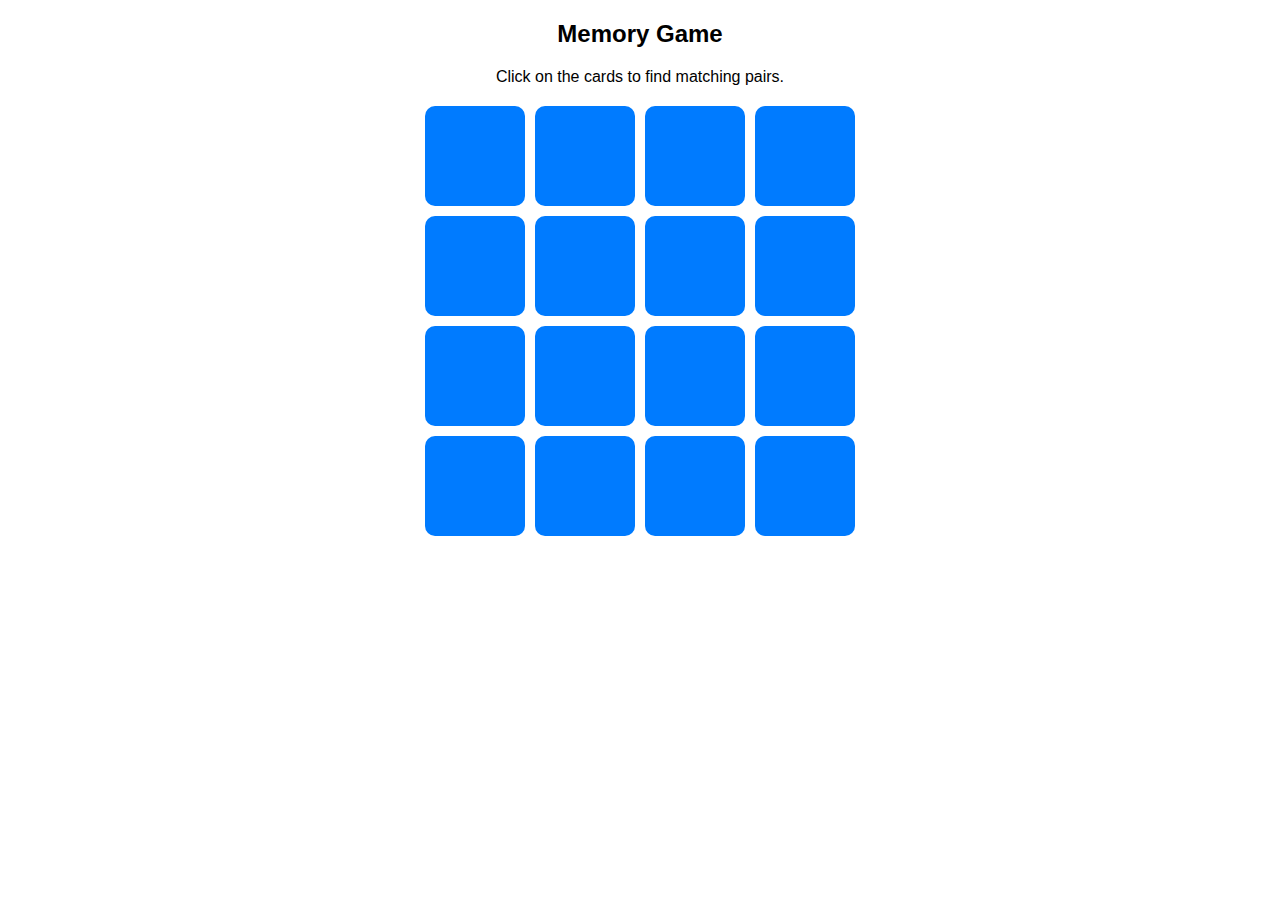
<file: memorygame.html>
<!DOCTYPE html>
<html lang="en">
<head>
    <meta charset="UTF-8">
    <meta name="viewport" content="width=device-width, initial-scale=1.0">
    <title>Memory Game</title>
    <style>
        body {
            font-family: Arial, sans-serif;
            text-align: center;
        }
        .game-board {
            display: grid;
            grid-template-columns: repeat(4, 100px);
            gap: 10px;
            justify-content: center;
            margin-top: 20px;
        }
        .card {
            width: 100px;
            height: 100px;
            background-color: #007BFF;
            display: flex;
            align-items: center;
            justify-content: center;
            font-size: 24px;
            color: white;
            cursor: pointer;
            border-radius: 10px;
        }
        .flipped {
            background-color: #fff;
            color: #000;
            border: 1px solid #007BFF;
        }
    </style>
</head>
<body>
    <h2>Memory Game</h2>
    <p>Click on the cards to find matching pairs.</p>
    <div class="game-board" id="gameBoard"></div>
    <script>
        const symbols = ['🐱', '🐶', '🦊', '🐼', '🐻', '🐰', '🦁', '🐯'];
        let cards = [...symbols, ...symbols];
        let firstCard = null;
        let secondCard = null;
        let lockBoard = false;
        
        function shuffle(array) {
            for (let i = array.length - 1; i > 0; i--) {
                const j = Math.floor(Math.random() * (i + 1));
                [array[i], array[j]] = [array[j], array[i]];
            }
        }
        
        function createBoard() {
            shuffle(cards);
            const board = document.getElementById('gameBoard');
            board.innerHTML = '';
            cards.forEach((symbol, index) => {
                const card = document.createElement('div');
                card.classList.add('card');
                card.dataset.symbol = symbol;
                card.dataset.index = index;
                card.addEventListener('click', flipCard);
                board.appendChild(card);
            });
        }
        
        function flipCard() {
            if (lockBoard) return;
            if (this === firstCard) return;
            
            this.classList.add('flipped');
            this.innerText = this.dataset.symbol;
            
            if (!firstCard) {
                firstCard = this;
                return;
            }
            
            secondCard = this;
            lockBoard = true;
            
            checkMatch();
        }
        
        function checkMatch() {
            if (firstCard.dataset.symbol === secondCard.dataset.symbol) {
                resetCards();
            } else {
                setTimeout(() => {
                    firstCard.classList.remove('flipped');
                    firstCard.innerText = '';
                    secondCard.classList.remove('flipped');
                    secondCard.innerText = '';
                    resetCards();
                }, 1000);
            }
        }
        
        function resetCards() {
            firstCard = null;
            secondCard = null;
            lockBoard = false;
        }
        
        createBoard();
    </script>
</body>
</html>
</file>
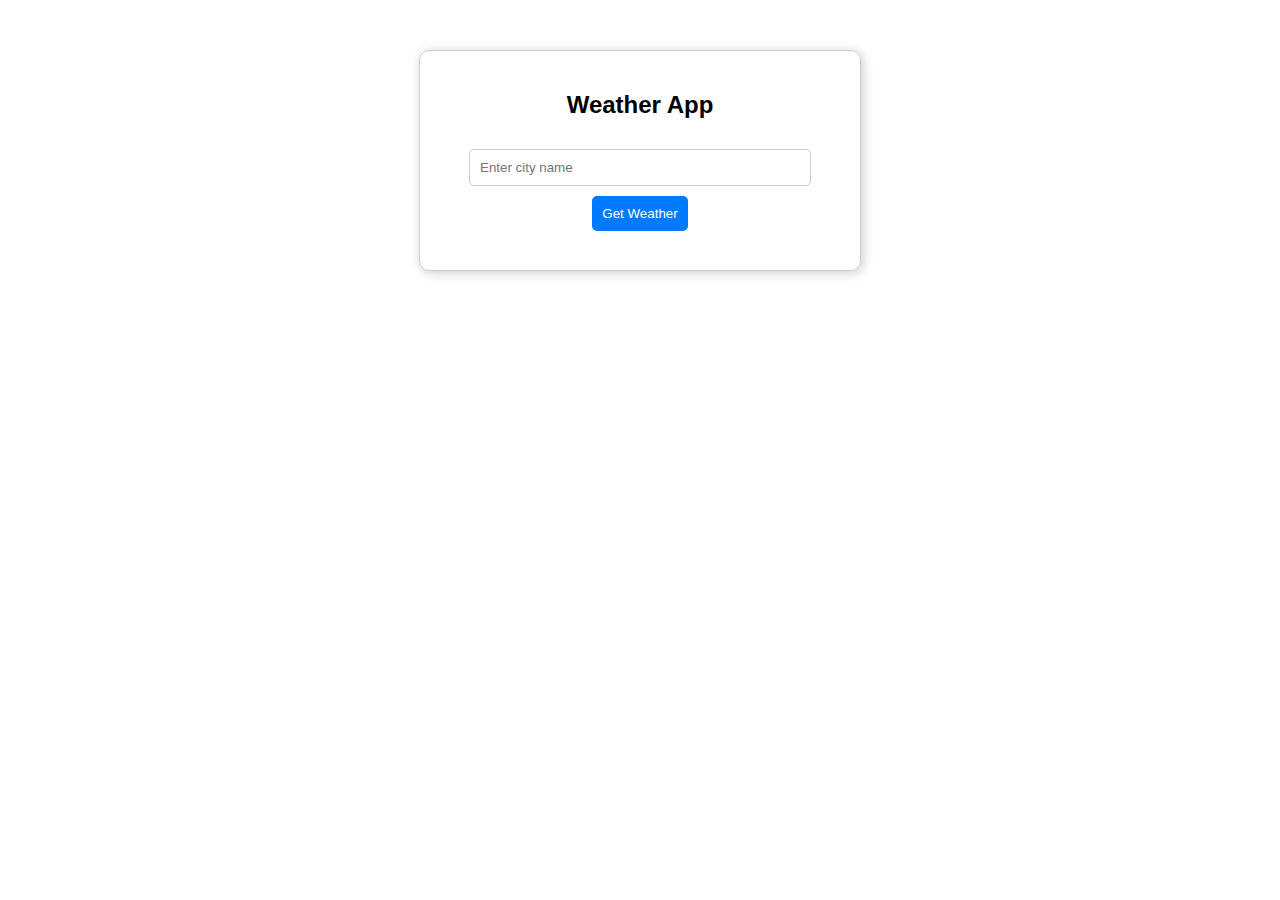
<file: weather.html>
<!DOCTYPE html>
<html lang="en">
<head>
    <meta charset="UTF-8">
    <meta name="viewport" content="width=device-width, initial-scale=1.0">
    <title>Weather App</title>
    <style>
        body {
            font-family: Arial, sans-serif;
            text-align: center;
            margin: 50px;
        }
        .container {
            max-width: 400px;
            margin: auto;
            padding: 20px;
            border: 1px solid #ccc;
            border-radius: 10px;
            box-shadow: 2px 2px 12px rgba(0,0,0,0.2);
        }
        input {
            width: 80%;
            padding: 10px;
            margin: 10px 0;
            border: 1px solid #ccc;
            border-radius: 5px;
        }
        .btn {
            padding: 10px;
            border: none;
            background-color: #007BFF;
            color: white;
            cursor: pointer;
            border-radius: 5px;
        }
        .btn:hover {
            background-color: #0056b3;
        }
    </style>
</head>
<body>
    <div class="container">
        <h2>Weather App</h2>
        <input type="text" id="city" placeholder="Enter city name">
        <button class="btn" onclick="getWeather()">Get Weather</button>
        <h3 id="weather"></h3>
        <img id="weather-icon" style="display:none;">
    </div>

    <script>
        async function getWeather() {
            const city = document.getElementById("city").value;
            const apiKey = "YOUR_API_KEY";
            const url = `https://api.openweathermap.org/data/2.5/weather?q=${city}&appid=${apiKey}&units=metric`;
            
            try {
                const response = await fetch(url);
                const data = await response.json();
                if (data.cod === 200) {
                    document.getElementById("weather").innerText = 
                        `Temperature: ${data.main.temp}°C\nCondition: ${data.weather[0].description}`;
                    document.getElementById("weather-icon").src = 
                        `https://openweathermap.org/img/wn/${data.weather[0].icon}.png`;
                    document.getElementById("weather-icon").style.display = "block";
                } else {
                    document.getElementById("weather").innerText = "City not found";
                    document.getElementById("weather-icon").style.display = "none";
                }
            } catch (error) {
                document.getElementById("weather").innerText = "Error fetching weather data";
            }
        }
    </script>
</body>
</html>
</file>
